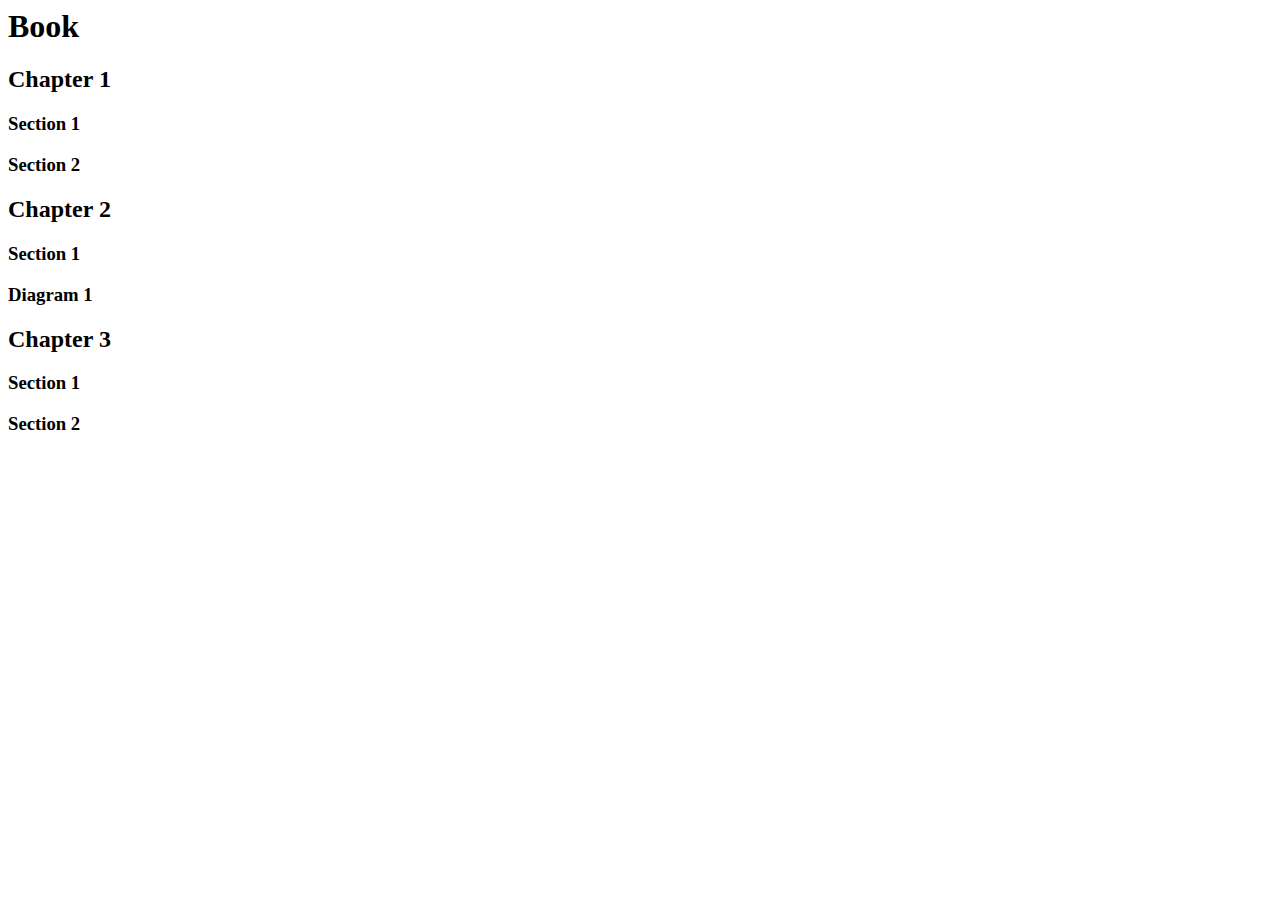
<file: CS170/index.html>
<head>
  <h1>Book</h1>
  <h2>Chapter 1</h2>
  <h3>Section 1</h3>
  <h3>Section 2</h3>
  <h2>Chapter 2</h2>
  <h3>Section 1</h3>
  <h3>Diagram 1</h3>
  <h2>Chapter 3</h2>
  <h3>Section 1</h3>
  <h3>Section 2</h3>
</head>
<body></body>
</file>
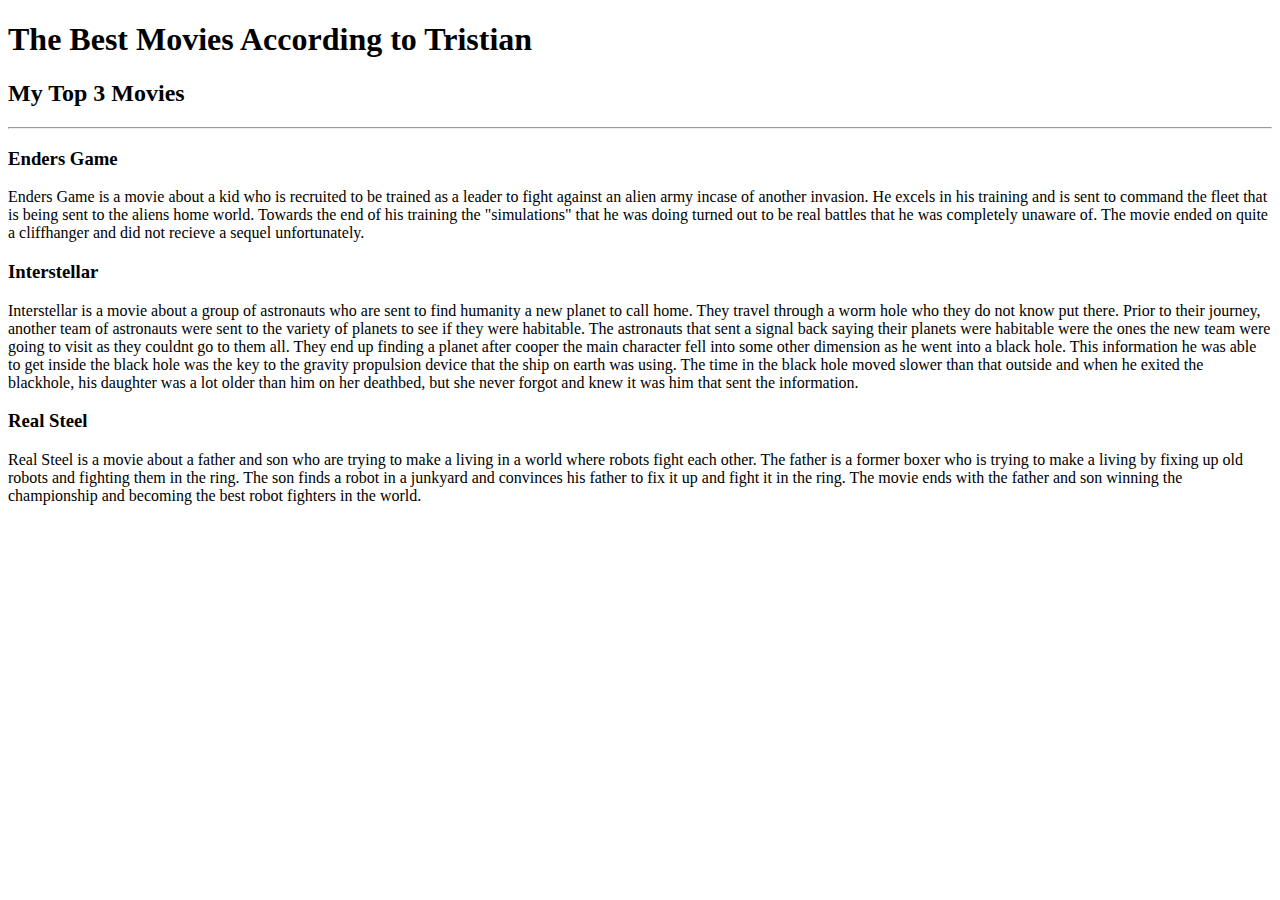
<file: CS170/homework_1/index.html>
<!DOCTYPE html>
<html lang="en">
    <head>
        <meta charset="UTF-8" />
        <title>My Top 3 Movies</title>
    </head>
    <body>
        <h1>The Best Movies According to Tristian</h1>
        <h2>My Top 3 Movies</h2>
        <hr />
        <div>
            <h3>Enders Game</h3>
            <p>
                Enders Game is a movie about a kid who is recruited to be
                trained as a leader to fight against an alien army incase of
                another invasion. He excels in his training and is sent to
                command the fleet that is being sent to the aliens home world.
                Towards the end of his training the "simulations" that he was
                doing turned out to be real battles that he was completely
                unaware of. The movie ended on quite a cliffhanger and did not
                recieve a sequel unfortunately.
            </p>
            <h3>Interstellar</h3>
            <p>
                Interstellar is a movie about a group of astronauts who are sent
                to find humanity a new planet to call home. They travel through
                a worm hole who they do not know put there. Prior to their
                journey, another team of astronauts were sent to the variety of
                planets to see if they were habitable. The astronauts that sent
                a signal back saying their planets were habitable were the ones
                the new team were going to visit as they couldnt go to them all.
                They end up finding a planet after cooper the main character
                fell into some other dimension as he went into a black hole.
                This information he was able to get inside the black hole was
                the key to the gravity propulsion device that the ship on earth
                was using. The time in the black hole moved slower than that
                outside and when he exited the blackhole, his daughter was a lot
                older than him on her deathbed, but she never forgot and knew it
                was him that sent the information.
            </p>
            <h3>Real Steel</h3>
            <p>
                Real Steel is a movie about a father and son who are trying to
                make a living in a world where robots fight each other. The
                father is a former boxer who is trying to make a living by
                fixing up old robots and fighting them in the ring. The son
                finds a robot in a junkyard and convinces his father to fix it
                up and fight it in the ring. The movie ends with the father and
                son winning the championship and becoming the best robot
                fighters in the world.
            </p>
        </div>
    </body>
</html>
</file>
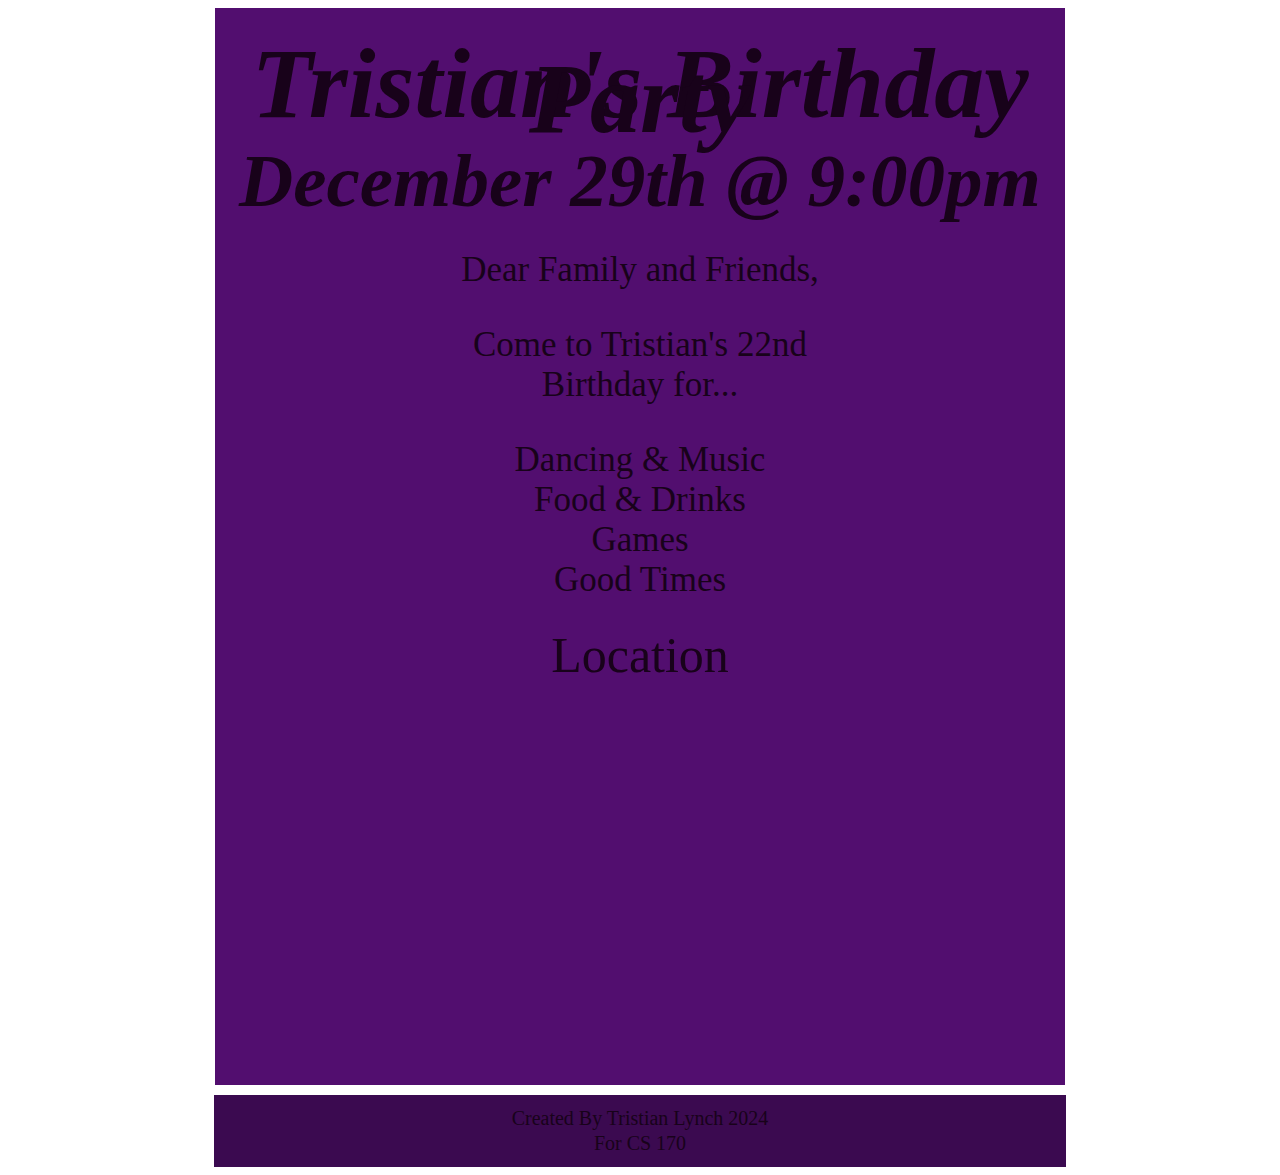
<file: CS170/homework_2/index.html>
<!DOCTYPE html>
<html lang="en">
    <head>
        <meta charset="UTF-8" />
        <title>Tristian's Birthday Party</title>
        <link rel="stylesheet" href="styles.css" />
    </head>
    <body>
        <div class="letter">
            <section class="letterhead">
                <h1>Tristian's Birthday Party</h1>
                <h2>December 29th @ 9:00pm</h2>
            </section>
            <div class="letterbody">
                <p>Dear Family and Friends,</p>
                <p>Come to Tristian's 22nd Birthday for...</p>
                <ul>
                    <li>Dancing & Music</li>
                    <li>Food & Drinks</li>
                    <li>Games</li>
                    <li>Good Times</li>
                </ul>
            </div>
            <div class="map">
                <!-- Embedded the link to the google map instead. For grading though the way to implement an anchor would be, <a href="link">Text you want to be clickable</a> -->
                <p>Location</p>
                <iframe
                    src="https://www.google.com/maps/embed?pb=!1m18!1m12!1m3!1d3080.130828161048!2d-87.41223690938259!3d39.46637303973599!2m3!1f0!2f0!3f0!3m2!1i1024!2i768!4f13.1!3m3!1m2!1s0x886d6530237f427b%3A0xc1bd07405ac75b88!2sThe%20Verve!5e0!3m2!1sen!2sus!4v1726874064301!5m2!1sen!2sus"
                    width="500"
                    height="325"
                    style="border: 0"
                    allowfullscreen=""
                    loading="lazy"
                    referrerpolicy="no-referrer-when-downgrade"
                ></iframe>
            </div>
        </div>
    </body>
    <footer>
        <p>Created By Tristian Lynch 2024</p>
        <p>For CS 170</p>
    </footer>
</html>
</file>
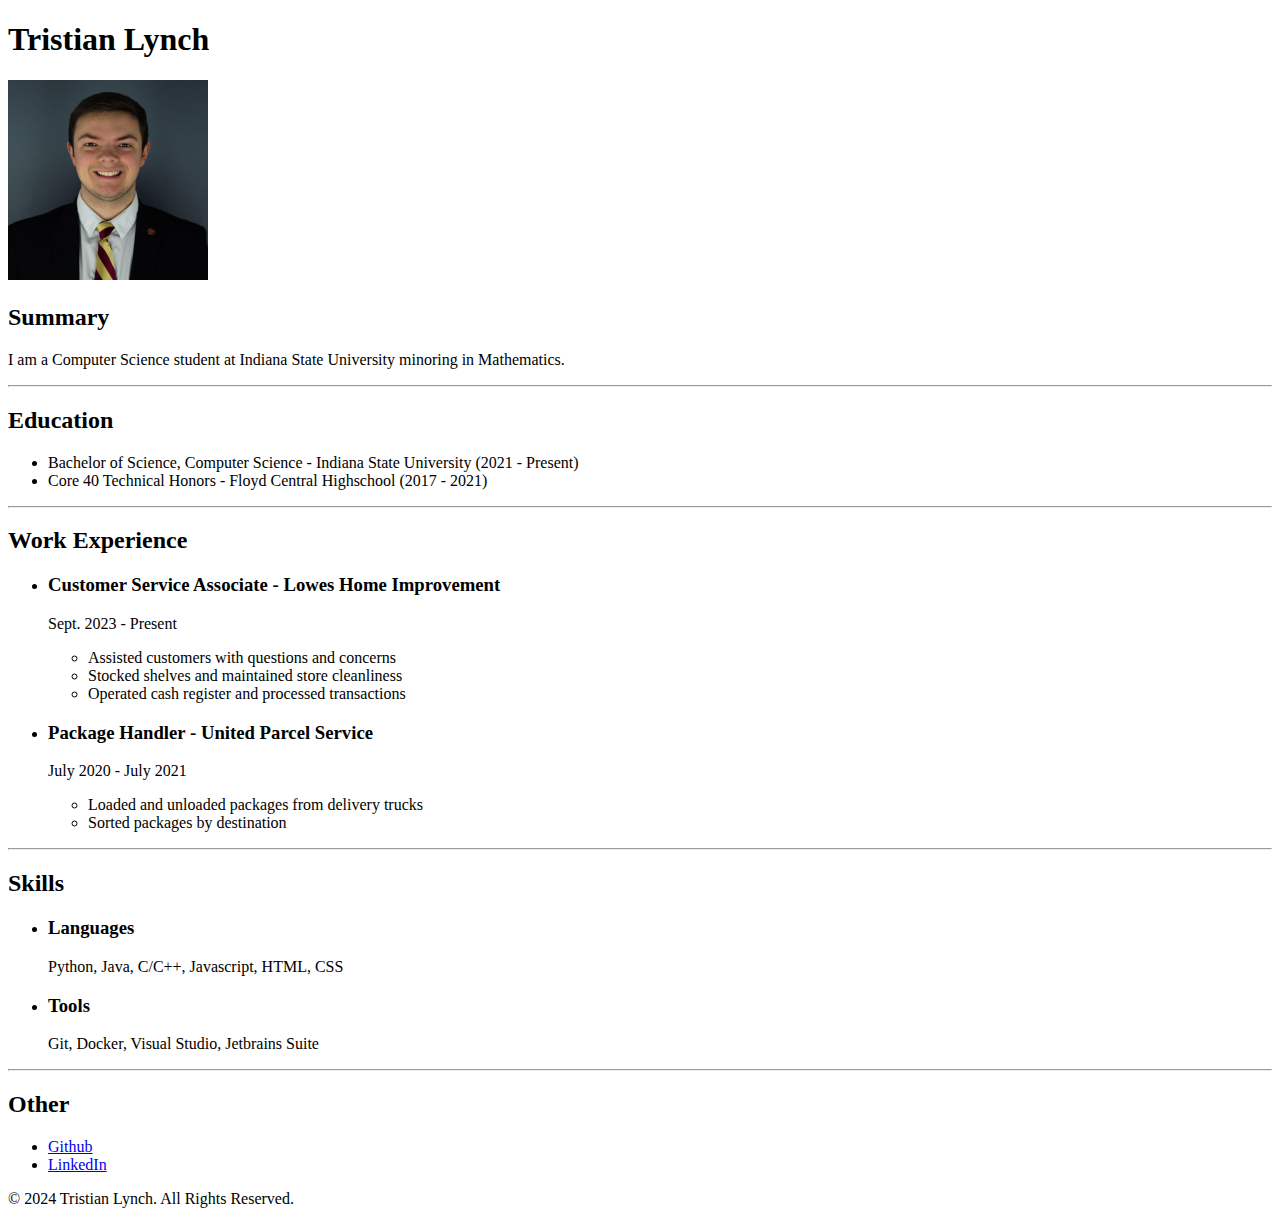
<file: CS170/homework_3/index.html>
<!DOCTYPE html>
<html>
    <head>
        <title>My Resume</title>
    </head>
    <body>
        <h1>Tristian Lynch</h1>
        <img src="tristianl.jpg" alt="Tristian Lynch Picture" width="200" />
        <h2>Summary</h2>
        <p>
            I am a Computer Science student at Indiana State University minoring
            in Mathematics.
        </p>
        <hr />
        <h2>Education</h2>
        <ul>
            <li>
                Bachelor of Science, Computer Science - Indiana State University
                (2021 - Present)
            </li>
            <li>
                Core 40 Technical Honors - Floyd Central Highschool (2017 -
                2021)
            </li>
        </ul>
        <hr />
        <h2>Work Experience</h2>
        <ul>
            <li>
                <h3>Customer Service Associate - Lowes Home Improvement</h3>
                <p>Sept. 2023 - Present</p>
                <ul>
                    <li>Assisted customers with questions and concerns</li>
                    <li>Stocked shelves and maintained store cleanliness</li>
                    <li>Operated cash register and processed transactions</li>
                </ul>
            </li>
            <li>
                <h3>Package Handler - United Parcel Service</h3>
                <p>July 2020 - July 2021</p>
                <ul>
                    <li>Loaded and unloaded packages from delivery trucks</li>
                    <li>Sorted packages by destination</li>
                </ul>
            </li>
        </ul>
        <hr />
        <h2>Skills</h2>
        <ul>
            <li>
                <h3>Languages</h3>
                Python, Java, C/C++, Javascript, HTML, CSS
            </li>
            <li>
                <h3>Tools</h3>
                Git, Docker, Visual Studio, Jetbrains Suite
            </li>
        </ul>
        <hr />
        <h2>Other</h2>
        <ul>
            <li>
                <a href="https://github.com/Tristian-Lynch">Github</a>
            </li>
            <li>
                <a href="https://www.linkedin.com/in/tristian-lynch/"
                    >LinkedIn</a
                >
            </li>
        </ul>
    </body>
    <footer>
        <p>&copy; 2024 Tristian Lynch. All Rights Reserved.</p>
    </footer>
</html>
</file>
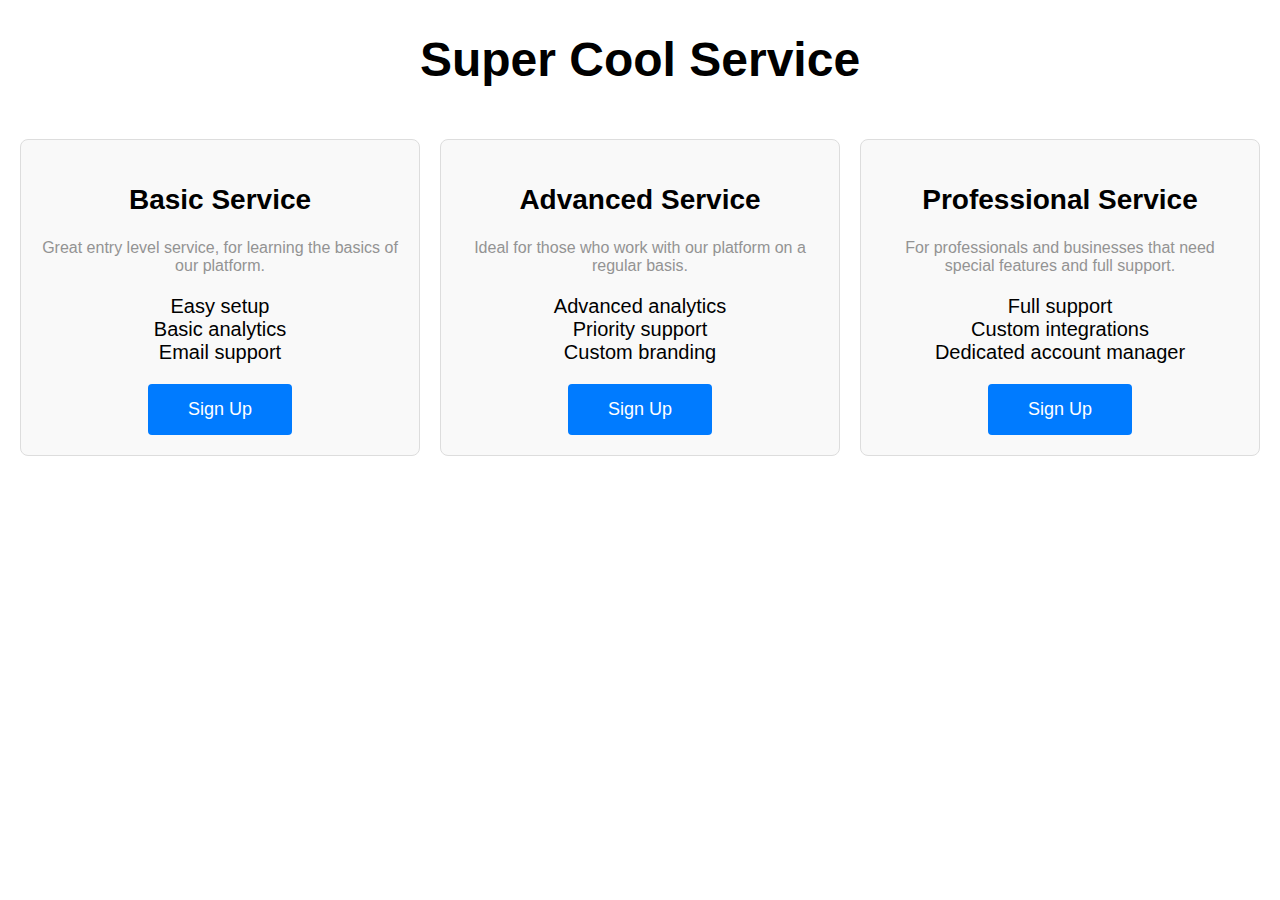
<file: CS170/homework_5/index.html>
<!DOCTYPE html>
<html lang="en">
    <head>
        <meta charset="UTF-8" />
        <meta name="viewport" content="width=device-width, initial-scale=1.0" />
        <link rel="stylesheet" href="styles.css" />
        <title>Homework 5</title>
    </head>
    <body>
        <h1>Super Cool Service</h1>
        <div class="container">
            <div class="feature-card">
                <h2>Basic Service</h2>
                <p class="description">
                    Great entry level service, for learning the basics of our
                    platform.
                </p>
                <p class="features">
                    Easy setup<br />
                    Basic analytics<br />
                    Email support
                </p>
                <input type="button" class="sign-up-button" value="Sign Up" />
            </div>
            <div class="feature-card">
                <h2>Advanced Service</h2>
                <p class="description">
                    Ideal for those who work with our platform on a regular
                    basis.
                </p>
                <p class="features">
                    Advanced analytics<br />
                    Priority support<br />
                    Custom branding
                </p>
                <input type="button" class="sign-up-button" value="Sign Up" />
            </div>
            <div class="feature-card">
                <h2>Professional Service</h2>
                <p class="description">
                    For professionals and businesses that need special features
                    and full support.
                </p>
                <p class="features">
                    Full support<br />
                    Custom integrations<br />
                    Dedicated account manager
                </p>
                <input type="button" class="sign-up-button" value="Sign Up" />
            </div>
        </div>
    </body>
</html>
</file>
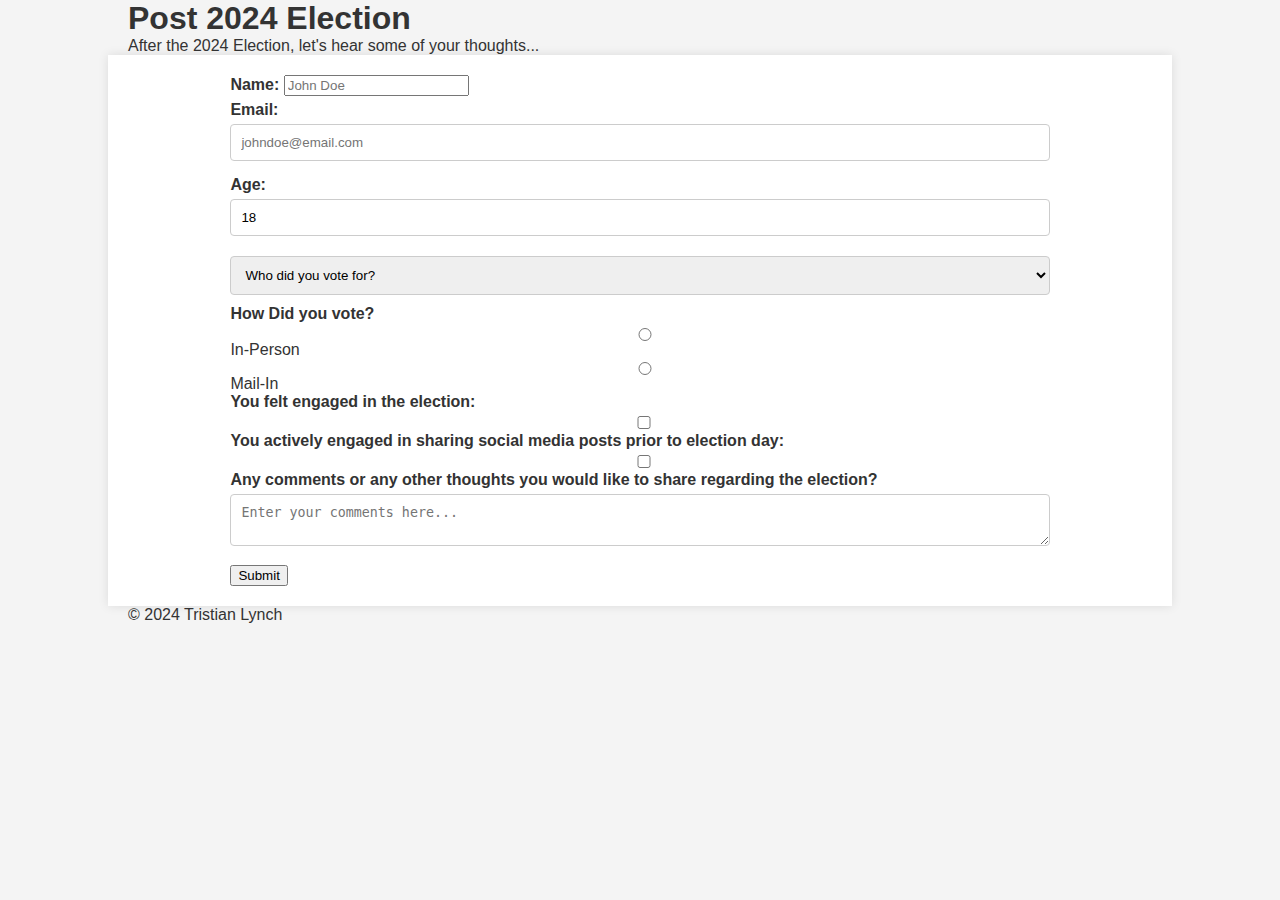
<file: freeCodeCamp/Survey-Form-Project/index.html>
<!DOCTYPE html>
<html lang="en">
    <head>
        <meta charset="UTF-8" />
        <meta name="viewport" content="width=device-width, initial-scale=1.0" />
        <title>Post 2024 Election</title>
        <link rel="stylesheet" href="styles.css" />
    </head>
    <body>
        <header></header>
        <main>
            <!-- Main content goes here -->
            <h1 id="title">Post 2024 Election</h1>
            <p id="description">
                After the 2024 Election, let's hear some of your thoughts...
            </p>
            <div class="container">
                <form id="survey-form">
                    <label id="name-label"
                        >Name: <input id="name" placeholder="John Doe" required
                    /></label>
                    <label id="email-label"
                        >Email:
                        <input
                            id="email"
                            type="email"
                            placeholder="johndoe@email.com"
                            required
                    /></label>
                    <label id="number-label"
                        >Age:
                        <input
                            id="number"
                            type="number"
                            min="1"
                            max="125"
                            placeholder="18"
                            value="18"
                            required
                    /></label>
                    <select id="dropdown">
                        <option selected value="">Who did you vote for?</option>
                        <option value="1">Donald Trump</option>
                        <option value="2">Kamala Harris</option>
                        <option value="3">RFK Jr.</option>
                        <option value="4">Other</option>
                        <option value="5">Rather Not Share</option>
                    </select>
                    <div id="voting-method">
                        <label>How Did you vote?</label>
                        <input
                            type="radio"
                            name="voting-method"
                            value="In-Person"
                        />
                        In-Person
                        <input
                            type="radio"
                            name="voting-method"
                            value="Mail-In"
                        />
                        Mail-In
                    </div>
                    <div id="engagement">
                        <label>You felt engaged in the election:</label>
                        <input type="checkbox" name="engagement" value="Yes" />
                        <label
                            >You actively engaged in sharing social media posts
                            prior to election day:</label
                        >
                        <input type="checkbox" name="engagement" value="No" />
                    </div>
                    <label id="comments-label"
                        >Any comments or any other thoughts you would like to
                        share regarding the election?
                        <textarea
                            id="comments"
                            placeholder="Enter your comments here..."
                        ></textarea>
                    </label>
                    <input type="submit" id="submit" value="Submit" />
                </form>
            </div>
        </main>
        <footer>
            <p>&copy; 2024 Tristian Lynch</p>
        </footer>
    </body>
</html>
</file>
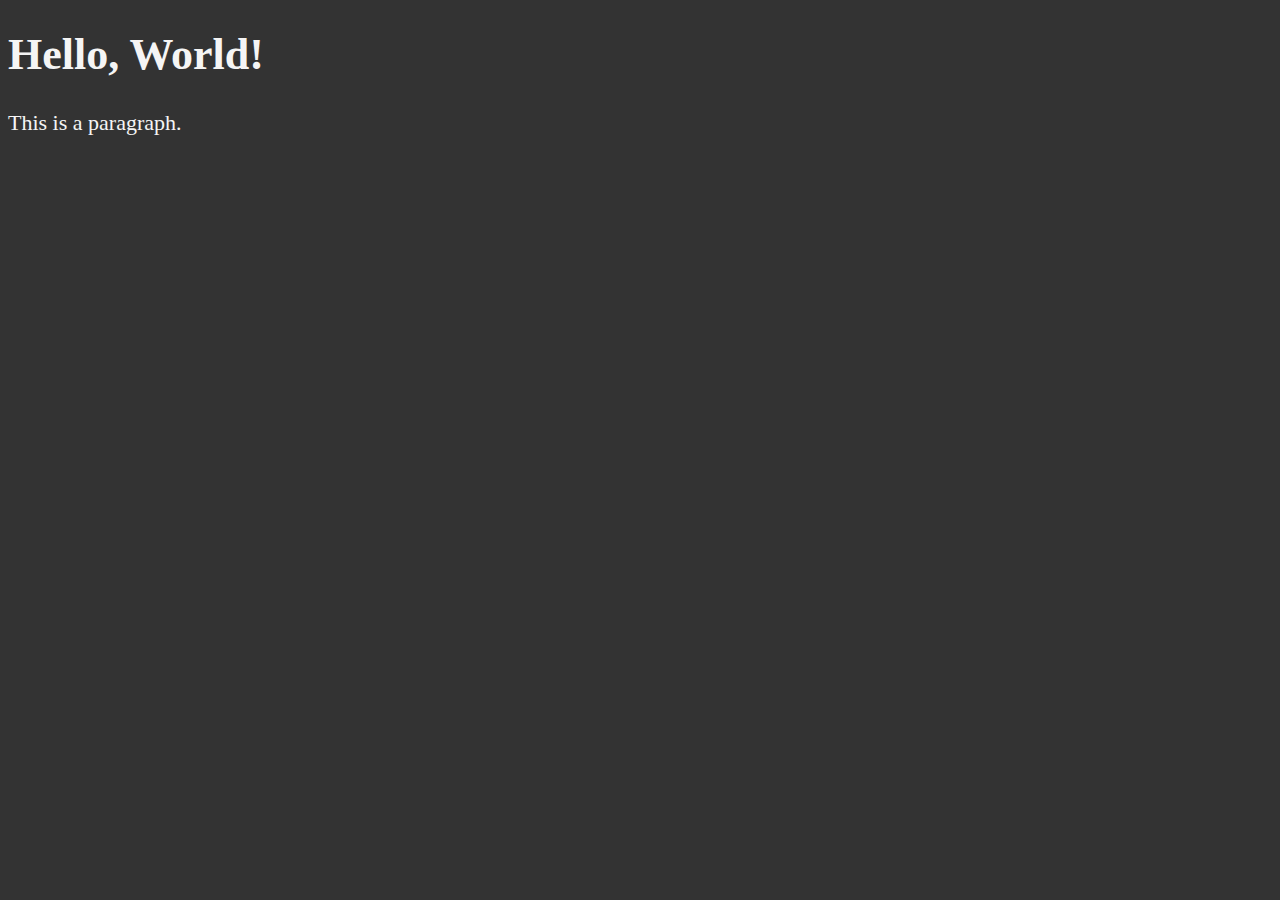
<file: LearnHtmlFCC/Lesson 1/index.html>
<!DOCTYPE html>
<html lang="en">
    <head>
        <meta charset="UTF-8" />
        <title>My First Website</title>
        <style>
            html {
                font-size: 22px;
            }
            body {
                background-color: #333;
                color: whitesmoke;
            }
        </style>
    </head>
    <body>
        <h1>Hello, World!</h1>
        <p>This is a paragraph.</p>
    </body>
</html>
</file>
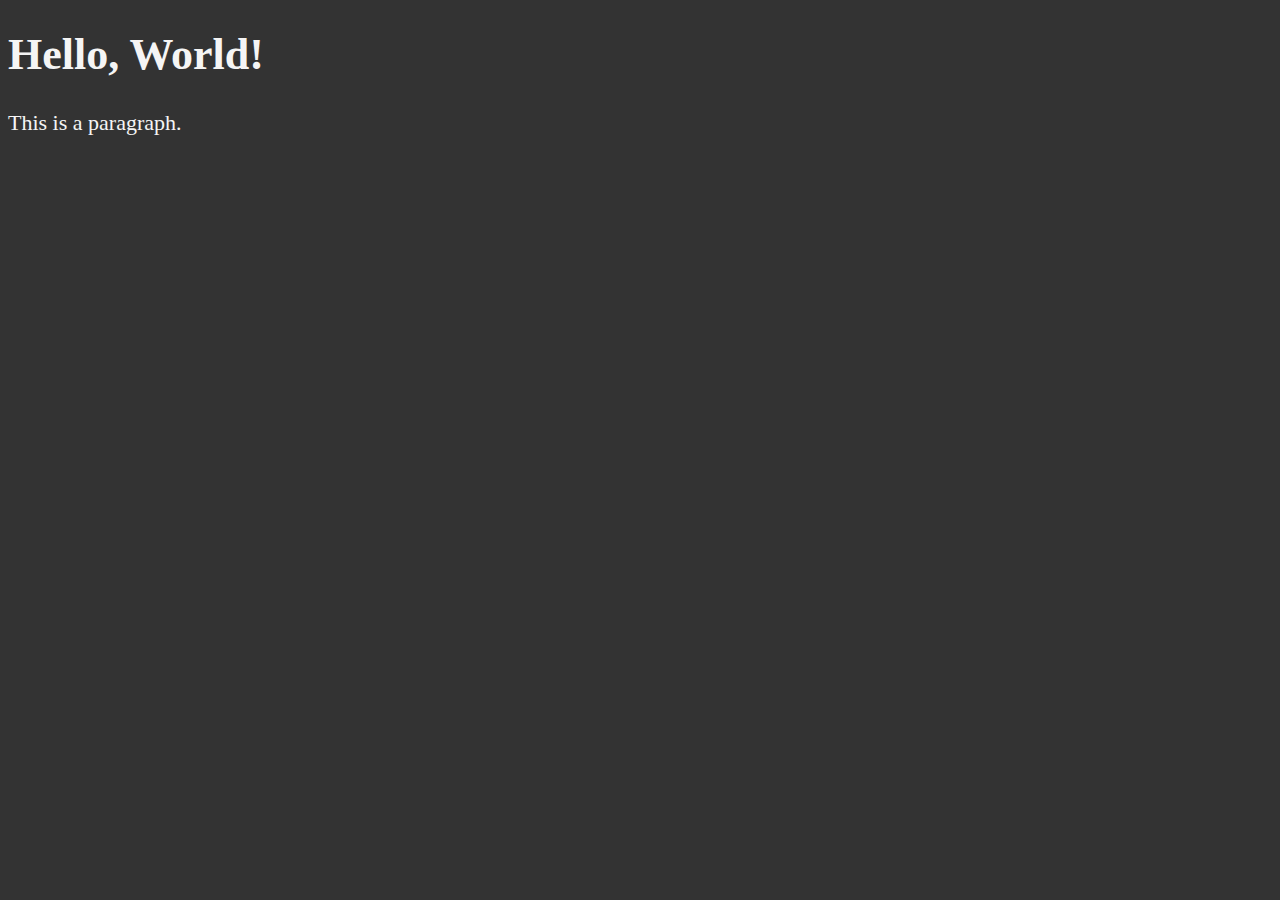
<file: LearnHtmlFCC/lesson_2/index.html>
<!DOCTYPE html>
<html lang="en">
    <head>
        <meta charset="UTF-8" />
        <meta name="author" content="Tristian Lynch" />
        <meta
            name="description"
            content="This page contains all the things I am learning about HTML."
        />
        <title>My First Website</title>
        <link rel="icon" href="/html5.png" type="image/x-icon" />
        <style>
            html {
                font-size: 22px;
            }
            body {
                background-color: #333;
                color: whitesmoke;
            }
        </style>
    </head>
    <body>
        <h1>Hello, World!</h1>
        <p>This is a paragraph.</p>
    </body>
</html>
</file>
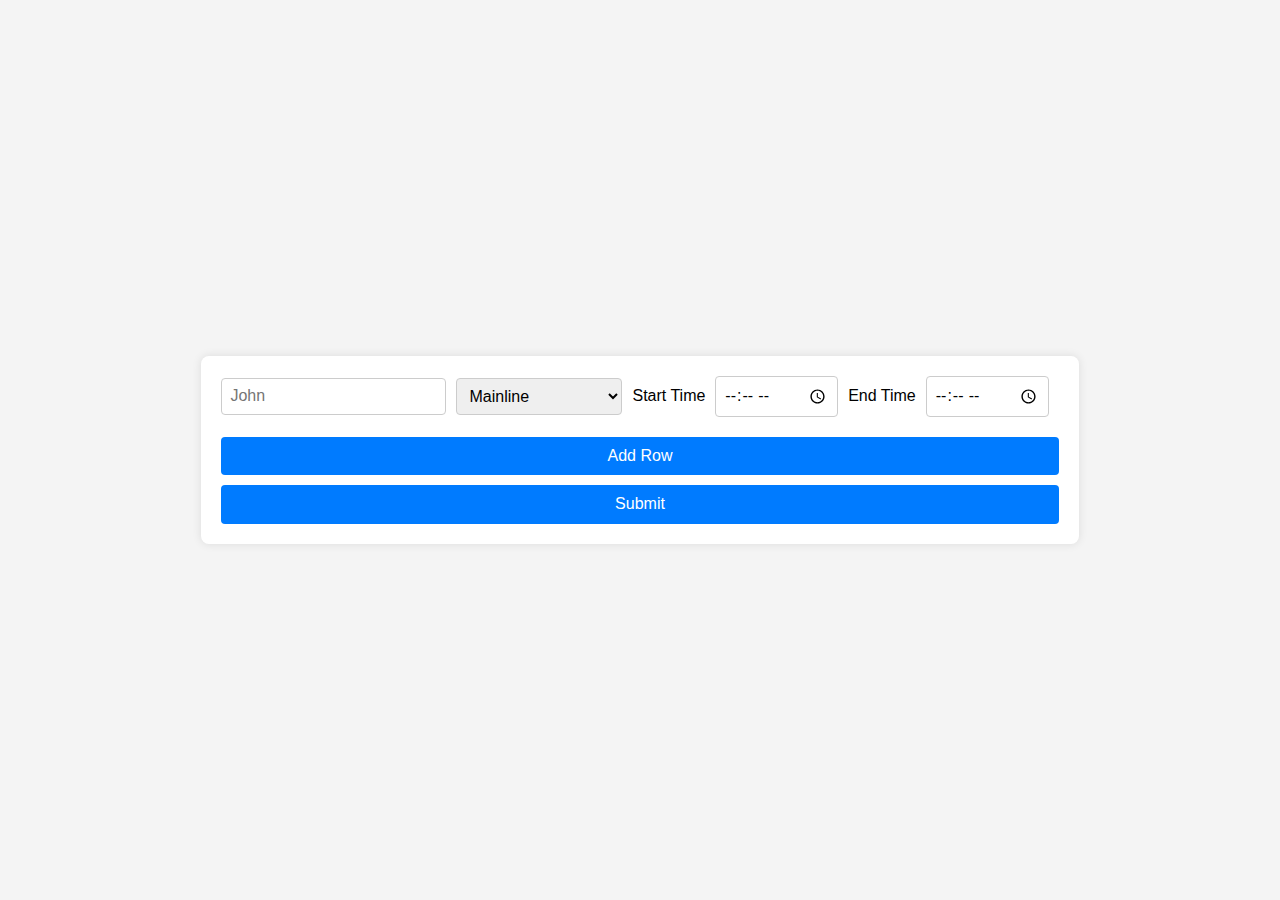
<file: Projects/schedule-maker/front-end/index.html>
<!DOCTYPE html>
<html lang="en">
    <head>
        <meta charset="UTF-8" />
        <title>Schedule Maker</title>
        <link rel="stylesheet" href="styles/global.css" />
        <link rel="stylesheet" href="styles/normalize.css" />
    </head>
    <body>
        <header></header>
        <main>
            <form>
                <div class="form-row show">
                    <input type="text" name="name" placeholder="John" />
                    <select>
                        <option value="mcash">Mainline</option>
                        <option value="csdsk">Customer Service</option>
                        <option value="hcash">Head Cashier</option>
                        <option value="gcash">Garden</option>
                        <option value="lcash">Lumber</option>
                    </select>
                    <label for="shift-start">Start Time</label>
                    <input type="time" name="shift-start" required />
                    <label for="shift-end">End Time</label>
                    <input type="time" name="shift-end" required />
                </div>
                <button type="button" onclick="addRow()">Add Row</button>
                <input type="submit" placeholder="Submit" />
            </form>
        </main>
        <script>
            function addRow() {
                const form = document.querySelector("form");
                const row = document.createElement("div");
                row.classList.add("form-row");
                row.innerHTML = `
                    <input type="text" name="name" placeholder="John" />
                    <select>
                        <option value="mcash">Mainline</option>
                        <option value="csdsk">Customer Service</option>
                        <option value="hcash">Head Cashier</option>
                        <option value="gcash">Garden</option>
                        <option value="lcash">Lumber</option>
                    </select>
                    <label for="shift-start">Start Time</label>
                    <input type="time" name="shift-start" />
                    <label for="shift-end">End Time</label>
                    <input type="time" name="shift-end" />
                `;
                const addButton = form.querySelector('button[type="button"]');
                form.insertBefore(row, addButton);
                setTimeout(() => row.classList.add("show"), 10);
            }
        </script>
    </body>
</html>
</file>
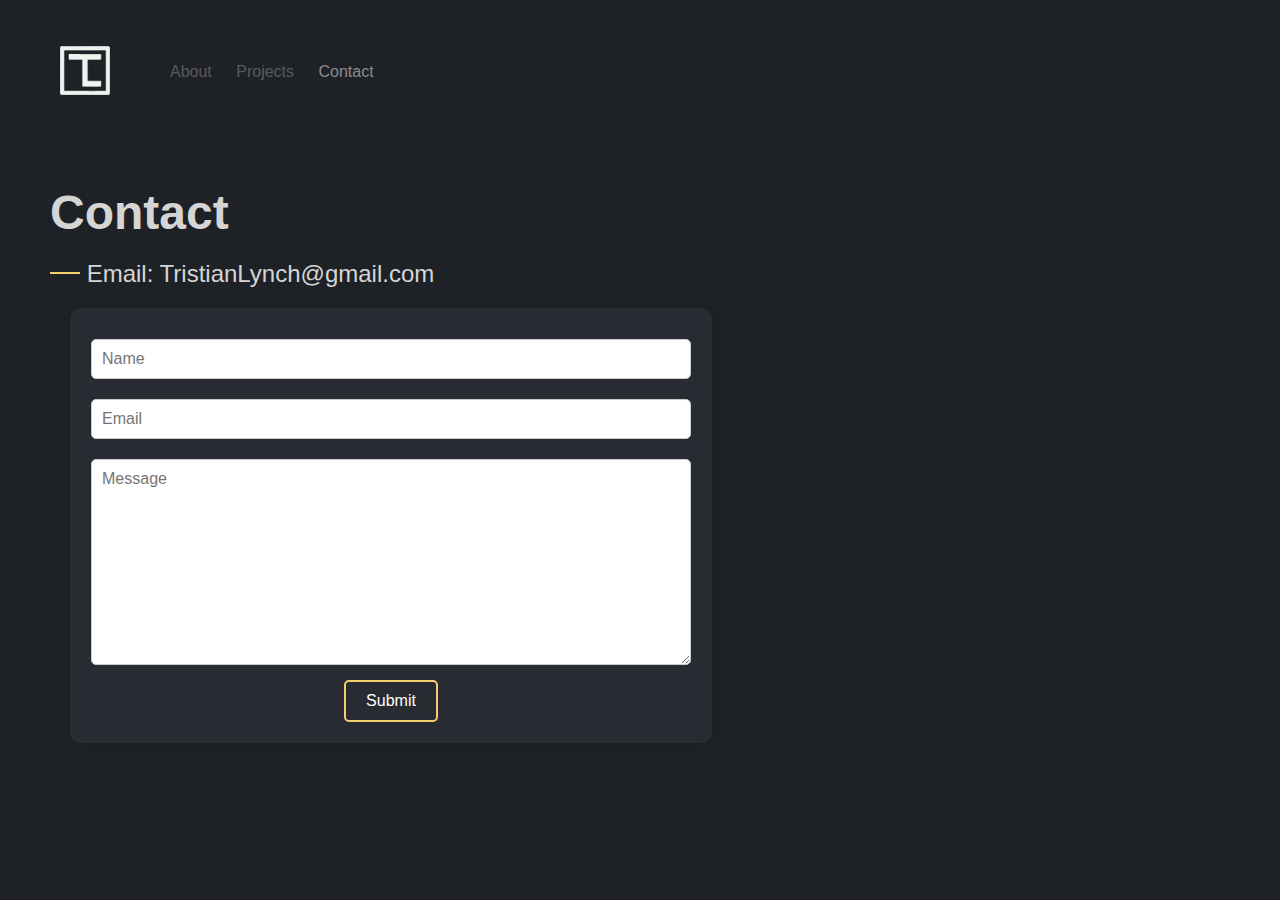
<file: CS170/final-portfolio/pages/contact.html>
<!DOCTYPE html>
<html lang="en">
    <head>
        <meta charset="UTF-8" />
        <title>Final Portfolio</title>
        <link rel="stylesheet" href="../styles/normalize.css" />
        <link rel="stylesheet" href="../styles/global.css" />
        <link rel="stylesheet" href="../styles/contact.css" />
    </head>
    <body>
        <header>
            <div class="header-bar">
                <div class="icon">
                    <img src="../images/icon.png" alt="icon" />
                </div>
                <div class="navbar">
                    <ul class="ul-navbar-links">
                        <li><a href="../index.html">About</a></li>
                        <li><a href="../pages/projects.html">Projects</a></li>
                        <li class="active">
                            <a href="../pages/contact.html">Contact</a>
                        </li>
                    </ul>
                </div>
            </div>
        </header>
        <main>
            <div class="container-no-top-margin">
                <div class="contact">
                    <div class="contact-title">
                        <h2>Contact</h2>
                    </div>
                    <div class="contact-info">
                        <div class="indent"></div>
                        Email: TristianLynch@gmail.com
                    </div>
                    <form class="contact-form">
                        <input type="text" placeholder="Name" />
                        <input type="email" placeholder="Email" />
                        <textarea
                            name="message"
                            id="message"
                            cols="30"
                            rows="10"
                            placeholder="Message"
                        ></textarea>
                        <input type="submit" />
                    </form>
                </div>
            </div>
        </main>
    </body>
</html>
</file>
<file: CS170/homework_2/styles.css>
body {
    background-image: url("https://www.shutterstock.com/shutterstock/videos/3428636543/thumb/1.jpg?ip=x480");
    background-repeat: no-repeat;
    background-size: cover;
    color: rgb(24, 2, 26);
}

.letter {
    background-color: #520e6f;
    margin-left: auto;
    margin-right: auto;
    max-width: 50%;
    min-width: 850px;
}

.letterhead {
    text-align: center;
    font-family: Impact;
    font-size: 50px;
    padding-top: 1px;
    line-height: 15px;
    font-style: italic;
}

.letterbody {
    background-color: #520e6f;
    margin-left: auto;
    margin-right: auto;
    max-width: 50%;
    line-height: 40px;
    text-align: center;
    font-family: Impact;
    font-size: 35px;
}

ul {
    list-style-type: none;
    margin: 0;
    padding: 0;
    overflow: hidden;
}

.map {
    margin-left: auto;
    margin-right: auto;
    text-align: center;
    font-size: 50px;
    font-family: Impact;
    line-height: 20%;
    padding-bottom: 50px;
}

footer {
    text-align: center;
    font-family: Impact;
    font-size: 20px;
    line-height: 5px;
    margin-top: 10px;
    padding: 1px;
    background-color: #3b0a50;
    color: rgb(24, 2, 26);
    max-width: 50%;
    margin-left: auto;
    margin-right: auto;
    min-width: 850px;
}
</file>
<file: CS170/homework_5/styles.css>
/* Base styles */
body {
    font-family: Arial, sans-serif;
    margin: 0;
    padding: 0;
    box-sizing: border-box;
}

h1,
h2,
p {
    text-align: center;
}

h1 {
    font-size: 48px;
}

h2 {
    font-size: 28px;
}

.description {
    color: rgb(147, 147, 147);
}

.features {
    font-size: 20px;
}

.container {
    display: grid;
    gap: 20px;
    padding: 20px;
}

.feature-card {
    background-color: #f9f9f9;
    border: 1px solid #ddd;
    border-radius: 8px;
    padding: 20px;
    text-align: center;
    transition: transform 0.3s ease, box-shadow 0.3s ease;
}

.feature-card:hover {
    transform: scale(1.05);
    box-shadow: 0 4px 8px rgba(0, 0, 0, 0.1);
}

.sign-up-button {
    background-color: #007bff;
    color: white;
    border: none;
    font-size: 18px;
    padding: 15px 40px;
    border-radius: 4px;
    cursor: pointer;
}

/* Media query for larger screens */
@media (min-width: 768px) {
    .container {
        grid-template-columns: repeat(3, 1fr);
    }
}

/* Media query for smaller screens */
@media (max-width: 767px) {
    .container {
        grid-template-columns: 1fr;
    }
}
</file>
<file: freeCodeCamp/Survey-Form-Project/styles.css>
/* General Styles */
:root {
    --primary-color: #4caf50;
}

body {
    font-family: "Arial", "Helvetica", sans-serif;
    margin: 0;
    padding: 0;
    background-color: #f4f4f4;
    color: #333;
    background-color: #f4f4f4;
    color: #333;
}

.container {
    width: 80%;
    margin: 0 auto;
    padding: 20px;
    background-color: #fff;
    box-shadow: 0 0 10px rgba(0, 0, 0, 0.1);
}

h1 {
    margin: 0 10%;
}

p,
.description {
    margin: 0 10%;
}

/* Form Styles */
form {
    margin: 0 10%;
}

form .form-group {
    margin-bottom: 15px;
}

form label {
    display: block;
    margin-bottom: 5px;
    font-weight: bold;
}

form input[type="text"],
form input[type="email"],
form input[type="number"],
form select,
form textarea {
    width: 100%;
    padding: 10px;
    margin-top: 5px;
    margin-bottom: 10px;
    border: 1px solid #ccc;
    border-radius: 4px;
    box-sizing: border-box;
}

form input[type="radio"],
form input[type="checkbox"] {
    margin-right: 10px;
    background-color: var(--primary-color);
    display: block;
    width: 100%;
    padding: 10px;
    background-color: #4caf50;
    color: white;
    border: none;
    border-radius: 4px;
    cursor: pointer;
    background-color: var(--primary-color);
}

form button:hover {
    background-color: #45a049;
}
</file>
<file: Projects/schedule-maker/front-end/styles/global.css>
body {
    font-family: Arial, sans-serif;
    background-color: #f4f4f4;
    margin: 0;
    padding: 0;
    display: flex;
    justify-content: center;
    align-items: center;
    height: 100vh;
}
main {
    background: #fff;
    padding: 20px;
    border-radius: 8px;
    box-shadow: 0 0 10px rgba(0, 0, 0, 0.1);
}
form {
    display: flex;
    flex-direction: column;
}
.form-row {
    display: flex;
    align-items: center;
    margin-bottom: 10px;
    opacity: 0;
    transform: translateY(-20px);
    transition: opacity 0.3s ease, transform 0.3s ease;
}
.form-row.show {
    opacity: 1;
    transform: translateY(0);
}
.form-row input,
.form-row select {
    margin-right: 10px;
    padding: 8px;
    border: 1px solid #ccc;
    border-radius: 4px;
}
.form-row label {
    margin-right: 10px;
}
button[type="button"],
input[type="submit"] {
    padding: 10px 20px;
    border: none;
    border-radius: 4px;
    background-color: #007bff;
    color: #fff;
    cursor: pointer;
    margin-top: 10px;
    transition: background-color 0.3s ease;
}
button[type="button"]:hover,
input[type="submit"]:hover {
    background-color: #0056b3;
}
</file>
<file: CS170/final-portfolio/styles/global.css>
/* General Styles */
body {
    background-color: #1e2227;
    color: #d5d5d5;
    font-family: Arial, sans-serif;
}

header {
    position: sticky;
    top: 0px;
}

header:after {
    content: "";
    position: absolute;
    z-index: -1;
    top: 0;
    left: 0;
    pointer-events: none;
    background-image: linear-gradient(
        to top,
        rgba(255, 255, 255, 0),
        #1e2227 50%
    );
    width: 100%;
    height: 200px;
}

h2 {
    font-size: 2em;
    margin-bottom: 20px;
}

.container {
    display: flex;
    justify-content: space-between;
    align-items: flex-start;
    flex-wrap: wrap; /* Ensures wrapping on smaller screens */
    margin: 50px;
}

.container-no-top-margin {
    display: flex;
    justify-content: space-between;
    align-items: flex-start;
    flex-wrap: wrap; /* Ensures wrapping on smaller screens */
    margin: 0 50px 50px;
}

/* Header Styles */
.header-bar {
    padding: 50px;
    height: 5vh;
    display: flex;
    align-items: center;
    margin: 0;
}

.header-bar .icon {
    padding: 0 10px;
    display: inline-block;
    vertical-align: middle;
}

.icon img {
    width: 50px;
}

/* Navbar Styles */
.ul-navbar-links {
    list-style: none;
    color: #595a5e;
}

.ul-navbar-links li {
    display: inline;
    padding: 0 10px;
}

.ul-navbar-links li.active {
    color: #8c8c8c;
}

/* Link Styles */
a {
    text-decoration: none;
    transition: color 0.3s ease;
    color: inherit;
}

a:hover {
    color: #8c8c8c;
}

@media (hover: none) {
    .container {
        flex-direction: column;
        align-items: center;
    }

    .header-bar {
        font-size: 2.5em;
    }
}

@media (max-width: 768px) {
    .container {
        flex-direction: column;
        align-items: center;
    }
}

/* Etc */
.indent {
    display: inline-block;
    vertical-align: top;
    width: 30px;
    height: 2px;
    margin-top: 0.5em;
    background-color: #f6ce6d;
}

.highlight {
    color: #f6ce6d;
    font-size: 1.5em;
    font-family: "Times New Roman", Times, serif;
}

.highlight-nosize {
    color: #f6ce6d;
}
</file>
<file: CS170/final-portfolio/styles/contact.css>
.contact-title {
    font-size: 1.5em;
}

.contact-info {
    font-size: 1.5em;
}

form.contact-form {
    max-width: 600px;
    margin: 20px 20px;
    padding: 20px;
    border: 1px solid #282c32;
    border-radius: 10px;
    background-color: #282c32;
    text-align: center;
    box-shadow: 0 0 10px rgba(0, 0, 0, 0.1);
}

form.contact-form input[type="text"],
form.contact-form input[type="email"],
form.contact-form textarea {
    width: 100%;
    padding: 10px;
    margin: 10px 0;
    border: 1px solid #ccc;
    border-radius: 5px;
    box-sizing: border-box;
}

form.contact-form input[type="submit"] {
    border-color: #f6ce6d;
    border: solid 2px #f6ce6d;
    background-color: transparent;
    color: white;
    padding: 10px 20px;
    border-radius: 5px;
    cursor: pointer;

    transition: background-color 0.3s ease;
}

form.contact-form input[type="submit"]:hover {
    background-color: #f6ce6d;
}

@media (hover: none) {
    form.contact-form {
        margin: 20px auto;
        font-size: 3em;
    }

    .contact-title {
        font-size: 3em;
    }

    .contact-info {
        font-size: 3em;
    }

    form.contact-form input[type="text"],
    form.contact-form input[type="email"],
    form.contact-form textarea {
        font-size: 1em;
    }

    form.contact-form input[type="submit"] {
        font-size: 1.5em;
    }
}
</file>
